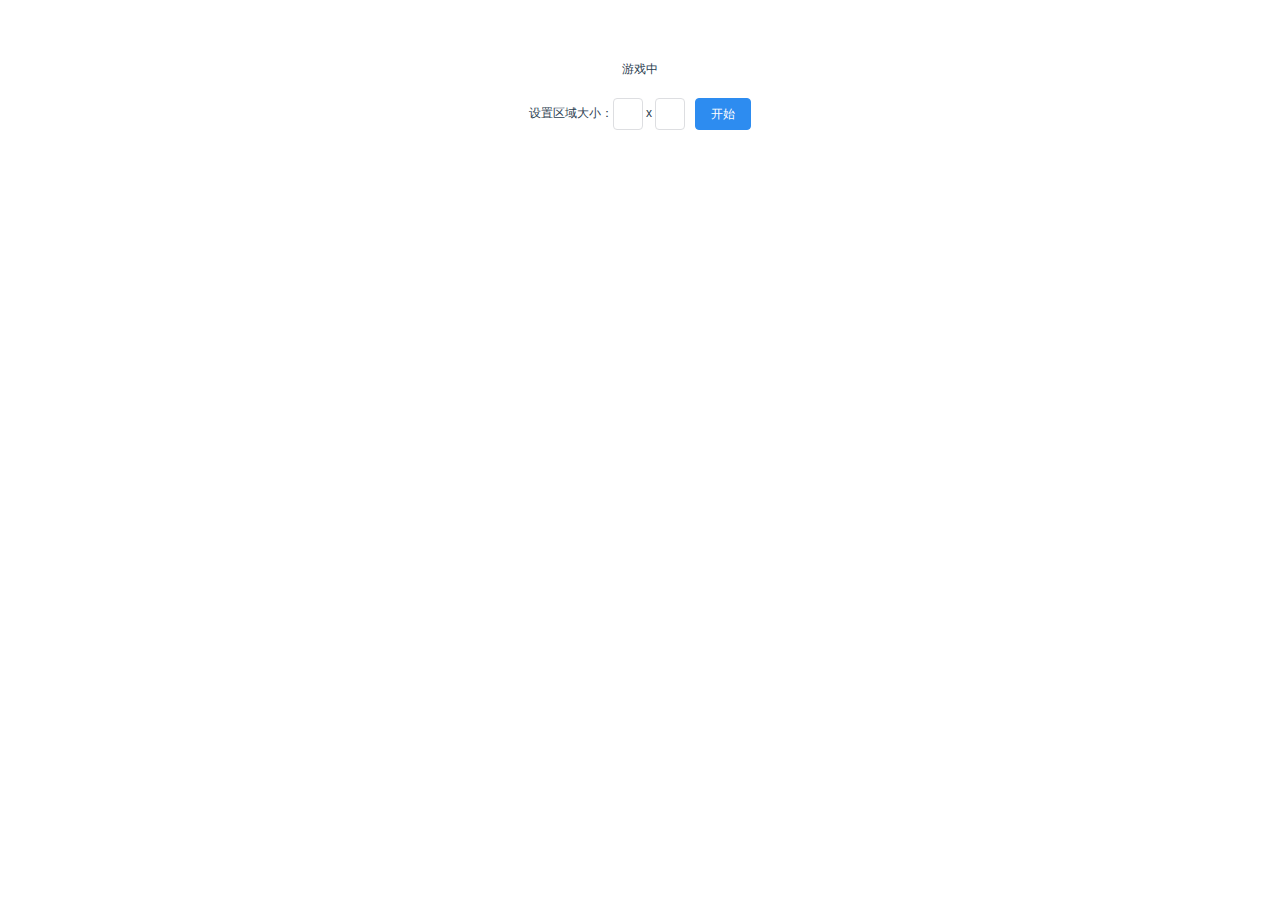
<file: index.html>
<!DOCTYPE html><html><head><meta charset=utf-8><meta content=yes name=apple-mobile-web-app-capable><meta content=yes name=apple-touch-fullscreen><meta content="telephone=no,email=no" name=format-detection><meta name=viewport content="width=device-width,initial-scale=1,shrink-to-fit=no"><title>扫雷游戏--测试版</title><link href=/static/css/app.c30bca738ece17c783562ef78df20fa1.css rel=stylesheet></head><body><div id=app></div><script type=text/javascript src=/static/js/manifest.eac03212e513d93ab8ce.js></script><script type=text/javascript src=/static/js/vendor.a0b3666b0afd59355b8a.js></script><script type=text/javascript src=/static/js/app.a30d85fb0fdcda749e18.js></script></body></html>
</file>
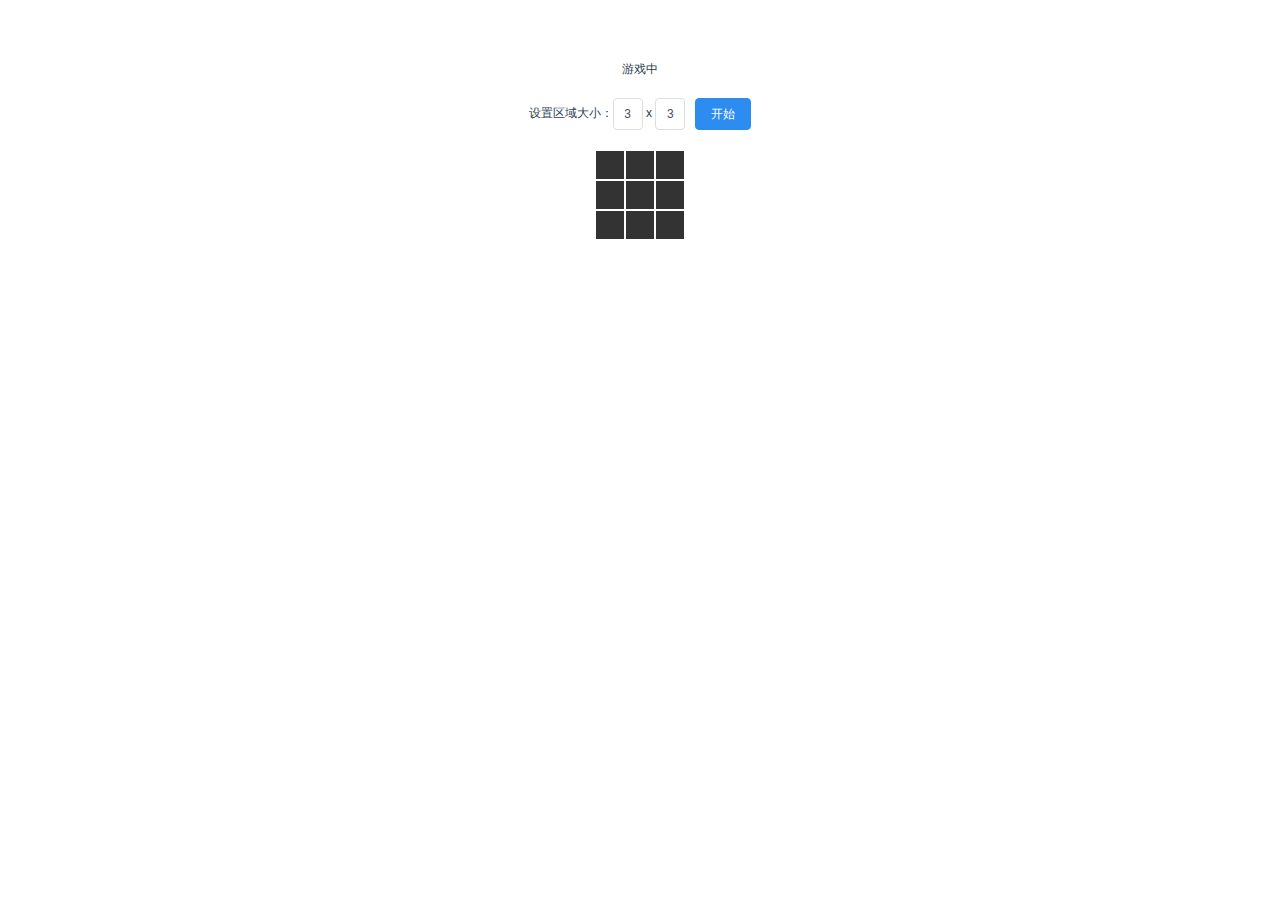
<file: lei/index.html>
<!DOCTYPE html><html><head><meta charset=utf-8><meta content=yes name=apple-mobile-web-app-capable><meta content=yes name=apple-touch-fullscreen><meta content="telephone=no,email=no" name=format-detection><meta name=viewport content="width=device-width,initial-scale=1,shrink-to-fit=no"><title>扫雷游戏--测试版</title><link href=/lei/lei/static/css/app.617937a4b8f7318edba9cbce927e4a22.css rel=stylesheet></head><body><div id=app></div><script type=text/javascript src=/lei/lei/static/js/manifest.18dea89590773a1bfb3a.js></script><script type=text/javascript src=/lei/lei/static/js/vendor.a0b3666b0afd59355b8a.js></script><script type=text/javascript src=/lei/lei/static/js/app.556784776aff7345085e.js></script></body></html>
</file>
